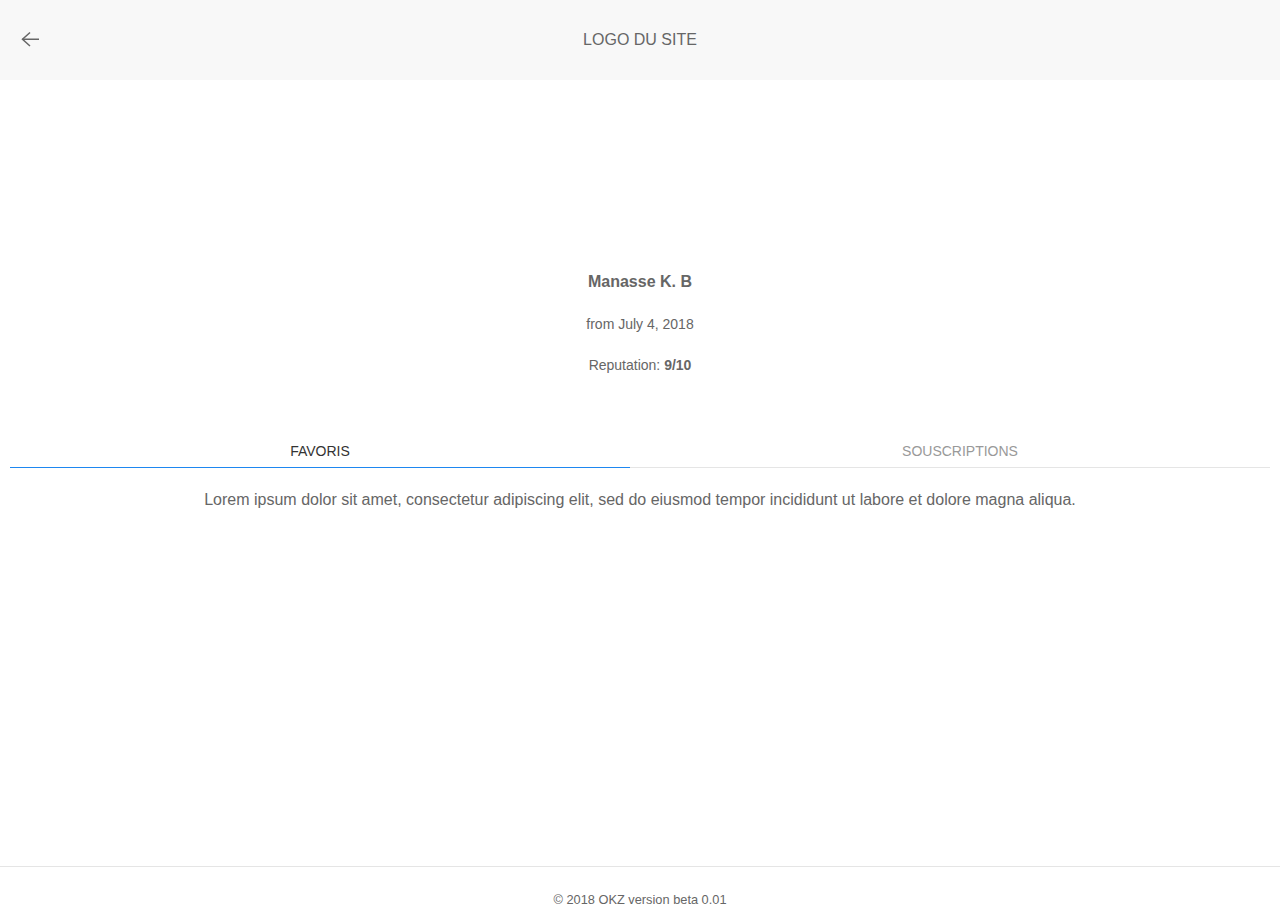
<file: favorites.html>
<!DOCTYPE html>
<html lang="fr">
    <head>
        <title>Title</title>
        <meta charset="utf-8">
        <meta name="viewport" content="width=device-width, initial-scale=1">
        <link rel="stylesheet" href="css/uikit.min.css" />
        <link rel="stylesheet" href="css/index.css">
        <script src="js/uikit.min.js"></script>
        <script src="js/uikit-icons.min.js"></script>
    </head>
    <body>
        <header style="margin-bottom: 10px">
                <div uk-sticky="sel-target: .uk-navbar-container; cls-active: uk-navbar-sticky; show-on-up: true;">
                <nav class="uk-navbar uk-navbar-container">
                    <div class="uk-navbar-left">
                        <a class="uk-navbar-toggle" href="/okz_UI/">
                            <span uk-icon="icon: arrow-left; ratio: 1.5"></span>
                        </a>
                    </div>
                <div class="uk-navbar-center">
                    LOGO DU SITE
                </div>
                <div class="uk-navbar-right" style="height: 65px;">
                    <a uk-toggle="target: #offcanvas-flip" class="uk-navbar-toggle">
                        <span class="uk-icon uk-icon-image" style="background-image: url(https://goo.gl/qF6Lry); width: 30px; height: 30px;"></span>
                    </a>
                </div>
            </nav>
        </div>
        <!-- canvas content -->
        <div class="uk-offcanvas-content">
            <!-- right side -->
        <div id="offcanvas-flip" uk-offcanvas="flip: true; overlay: true">
            <div class="uk-offcanvas-bar">
                <ul class="uk-nav uk-nav-default">
                    <li class="uk-nav-header">USER NAME</li>
                    <li><a href="#"><span class="uk-margin-small-right" uk-icon="icon: table"></span>Profil</a></li>
                    <li><a href="#"><span class="uk-margin-small-right" uk-icon="icon: heart"></span>Favoris</a></li>
                    <li><a href="#"><span class="uk-margin-small-right" uk-icon="icon: comment"></span>Messages</a></li>
                    <li><a href="#"><span class="uk-margin-small-right" uk-icon="icon: settings"></span>Modifications</a></li>
                    <li class="uk-nav-divider"></li>
                    <li><a href="#"><span class="uk-margin-small-right" uk-icon="icon:  sign-out"></span>Deconnecter</a></li>
                </ul>
            </div>
        </div>
        </div>
        </header>
        <main>
            <div class="uk-margin" uk-grid>
                <div class="uk-text-center uk-margin-auto">
                    <div class="dashboard-profil" >
                        <img data-src="https://goo.gl/2DXsM5" alt="" uk-img>
                        <p class="uk-text-bold">Manasse K. B</p>
                        <p class="uk-text-small">from July 4, 2018</p>
                        <p class="uk-text-small">Reputation: <strong>9/10</strong></p>
                    </div>
                </div>
                <dir class="uk-width-1-1 uk-text-center uk-margin-auto">
                    <div class="user-ads">
                        <ul uk-tab uk-switcher="animation: uk-animation-fade" uk-grid>
                            <li class="uk-width-1-2"><a href="#">Favoris</a></li>
                            <li class="uk-width-1-2"><a href="#">Souscriptions</a></li>
                        </ul>
                        
                        <ul class="uk-switcher uk-margin">
                            <li>Lorem ipsum dolor sit amet, consectetur adipiscing elit, sed do eiusmod tempor incididunt ut labore et dolore magna aliqua.</li>
                            <li>Ut enim ad minim veniam, quis nostrud exercitation ullamco laboris nisi ut aliquip ex ea commodo consequat.</li>
                        </ul>
                    </div>
                </dir>
            </div>
        </main>
        <footer>
            <hr>
            <div class="uk-text-center">
                <small >
                    © 2018 OKZ version beta 0.01
                </small>
            </div>
        </footer>
    </body>
</html>
</file>
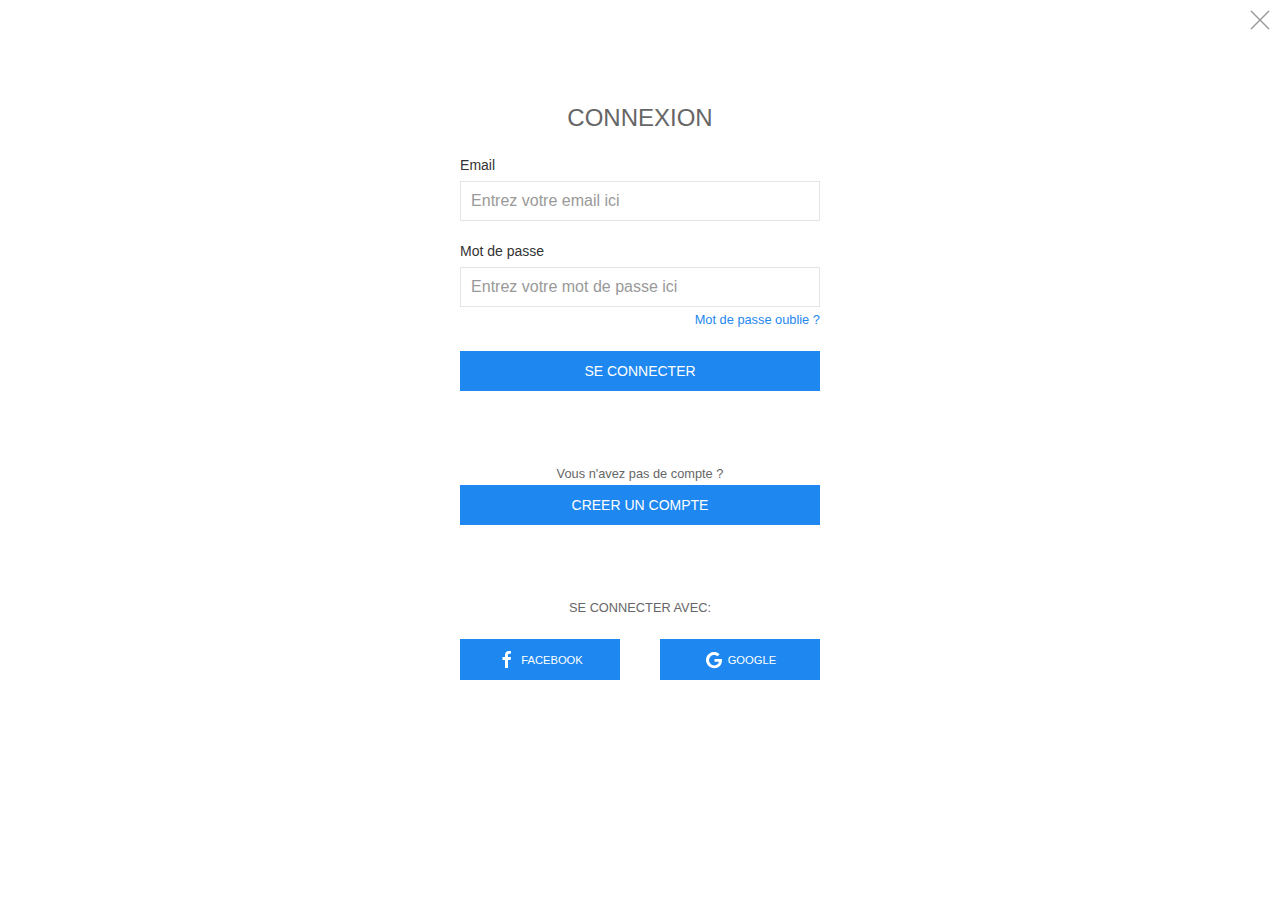
<file: login.html>
<!DOCTYPE html>
<html lang="fr">
    <head>
        <title>Title</title>
        <meta charset="utf-8">
        <meta name="viewport" content="width=device-width, initial-scale=1">
        <link rel="stylesheet" href="css/uikit.min.css" />
        <script src="js/uikit.min.js"></script>
        <script src="js/uikit-icons.min.js"></script>
    </head>
    <body>
        <div id="login" class="uk-animation-slide-bottom-small">
            <div class="uk-text-right">
                    <a class="uk-close-large uk-margin-small-top uk-margin-small-right" href="/okz_UI/" uk-close></a>
            </div>
            <div id="login" class="uk-margin-large-top">
                <div class="uk-child-width-auto" uk-grid>
                    <div class="uk-width-1-1 uk-width-1-2@s uk-width-1-3@m uk-margin-auto">
                        <div class="uk-form-stacked uk-margin uk-margin-left uk-margin-right">
                            <form class="uk-form-stacked">
                                <legend class="uk-legend uk-text-center">CONNEXION</legend>
                                <div class="uk-margin">
                                    <label class="uk-form-label" for="login-email">Email</label>
                                    <div class="uk-form-controls">
                                        <input class="uk-input" id="login-email" type="email" placeholder="Entrez votre email ici">
                                    </div>
                                </div>
                                <div class="uk-margin">
                                    <label class="uk-form-label" for="login-password">Mot de passe</label>
                                    <div class="uk-form-controls">
                                        <input class="uk-input" id="login-password" type="password" placeholder="Entrez votre mot de passe ici">
                                    </div>
                                    <div class="uk-text-right">
                                        <a onclick="displayRecovery()"><small>Mot de passe oublie ?</small></a>
                                    </div>
                                </div>
                                <div>
                                    <button class="uk-button uk-button-primary uk-width-1-1">SE CONNECTER</button>
                                </div>
                            </form>
                            <div>
                                <div class="uk-margin">
                                    <div class="uk-margin-large-top uk-text-center">
                                        <small>Vous n'avez pas de compte ?</small>
                                    </div>
                                    <a onclick="displayRegister()" class="uk-button uk-button-primary uk-width-1-1">
                                        CREER UN COMPTE
                                    </a>
                                </div>
                                <div class="uk-margin-large-top uk-text-center">
                                    <small>SE CONNECTER AVEC:</small>
                                </div>
                                <div class="uk-margin uk-grid-expand" uk-grid>
                                    <div class="uk-width-1-2">
                                        <button class="uk-button uk-button-primary uk-width-1-1">
                                                <span uk-icon="facebook"></span>
                                                <small>FACEBOOK</small
                                        </button>
                                    </div>
                                    <div class="uk-width-1-2">
                                        <button class="uk-button uk-button-primary uk-width-1-1">
                                                <span uk-icon="google"></span>
                                                <small>GOOGLE</small>
                                            </button>
                                    </div>
                                </div>
                            </div>
                        </div>
                    </div>
                </div>
            </div>            
        </div>
        <div id="recovery" style="display:none" class="uk-animation-slide-bottom-small">
            <div class="uk-text-right">
                    <a class="uk-close-large uk-margin-small-top uk-margin-small-right" onclick="closeRecovery()" uk-close></a>
            </div>
            <div id="login" class="uk-margin-xlarge-top">
                <div class="uk-child-width-auto" uk-grid>
                    <div class="uk-width-1-1 uk-width-1-2@s uk-width-1-3@m uk-margin-auto">
                        <div class="uk-form-stacked uk-margin uk-margin-left uk-margin-right">
                            <form class="uk-form-stacked">
                                <legend class="uk-legend uk-text-center">RECUPERATION DU MOT DE PASSE</legend>
                                <div class="uk-margin">
                                    <label class="uk-form-label" for="login-email">Adresse email</label>
                                    <div class="uk-form-controls">
                                        <input class="uk-input" id="login-email" type="email" placeholder="Entrez votre email ici">
                                    </div>
                                </div>
                                <div>
                                    <button class="uk-button uk-button-primary uk-width-1-1"><small>Recuperer le mot de passe</small></button>
                                </div>
                            </form>
                        </div>
                    </div>
                </div>
            </div>
        </div>
        <div id="register" style="display:none" class="uk-animation-slide-bottom-small">
            <div class="uk-text-right">
                <a class="uk-close-large uk-margin-small-top uk-margin-small-right" onclick="closeRegister()" uk-close></a>
            </div>
            <div id="login" class="uk-margin-xlarge-top">
                <div class="uk-child-width-auto" uk-grid>
                    <div class="uk-width-1-1 uk-width-1-2@s uk-width-1-3@m uk-margin-auto">
                        <div class="uk-form-stacked uk-margin uk-margin-left uk-margin-right">
                            <form class="uk-form-stacked">
                                <legend class="uk-legend uk-text-center">CREER UN COMPTE</legend>
                                <div class="uk-margin">
                                    <label class="uk-form-label" for="login-email">Nom d'utilisateur</label>
                                    <div class="uk-form-controls">
                                        <input class="uk-input" id="login-email" type="email" placeholder="Entrez votre Nom d'utilisateur ici">
                                    </div>
                                </div>
                                <div class="uk-margin">
                                    <label class="uk-form-label" for="login-email">Email</label>
                                    <div class="uk-form-controls">
                                        <input class="uk-input" id="login-email" type="email" placeholder="Entrez votre email ici">
                                    </div>
                                </div>
                                <div class="uk-margin">
                                    <label class="uk-form-label" for="login-password">Mot de passe</label>
                                    <div class="uk-form-controls">
                                        <input class="uk-input" id="login-password" type="password" placeholder="Entrez votre mot de passe ici">
                                    </div>
                                </div>
                                <div class="uk-margin">
                                    <label class="uk-form-label" for="login-password">Repetez le mot de passe</label>
                                    <div class="uk-form-controls">
                                        <input class="uk-input" id="login-password" type="password" placeholder="Repetez le mot de passe ici">
                                    </div>
                                </div>
                                <div class="uk-margin uk-grid-small uk-child-width-expand uk-grid uk-text-center">
                                    <label>
                                        <input class="uk-checkbox" type="checkbox" required> <small>J'accepte les regles et les conditions d'utilisations du site</small>
                                    </label>
                                </div>
                                <div class="uk-margin">
                                    <button class="uk-button uk-button-primary uk-width-1-1">CREER UN COMPTE</button>
                                </div>
                            </form>
                        </div>
                    </div>
                </div>
            </div>
        </div>
        <script>
            let login = document.getElementById("login")
            let recovery = document.getElementById("recovery")
            let register = document.getElementById("register")

            function displayRecovery() {
                login.style.display = 'none'
                recovery.style.display = 'block'
            }
            function displayRegister() {
                login.style.display = 'none'
                register.style.display = 'block'
            }
            function closeRecovery() {
                recovery.style.display = 'none'
                login.style.display = 'block'
            }
            function closeRegister () {
                register.style.display = 'none'
                login.style.display = 'block'
            }
        </script>
    </body>
</html>
</file>
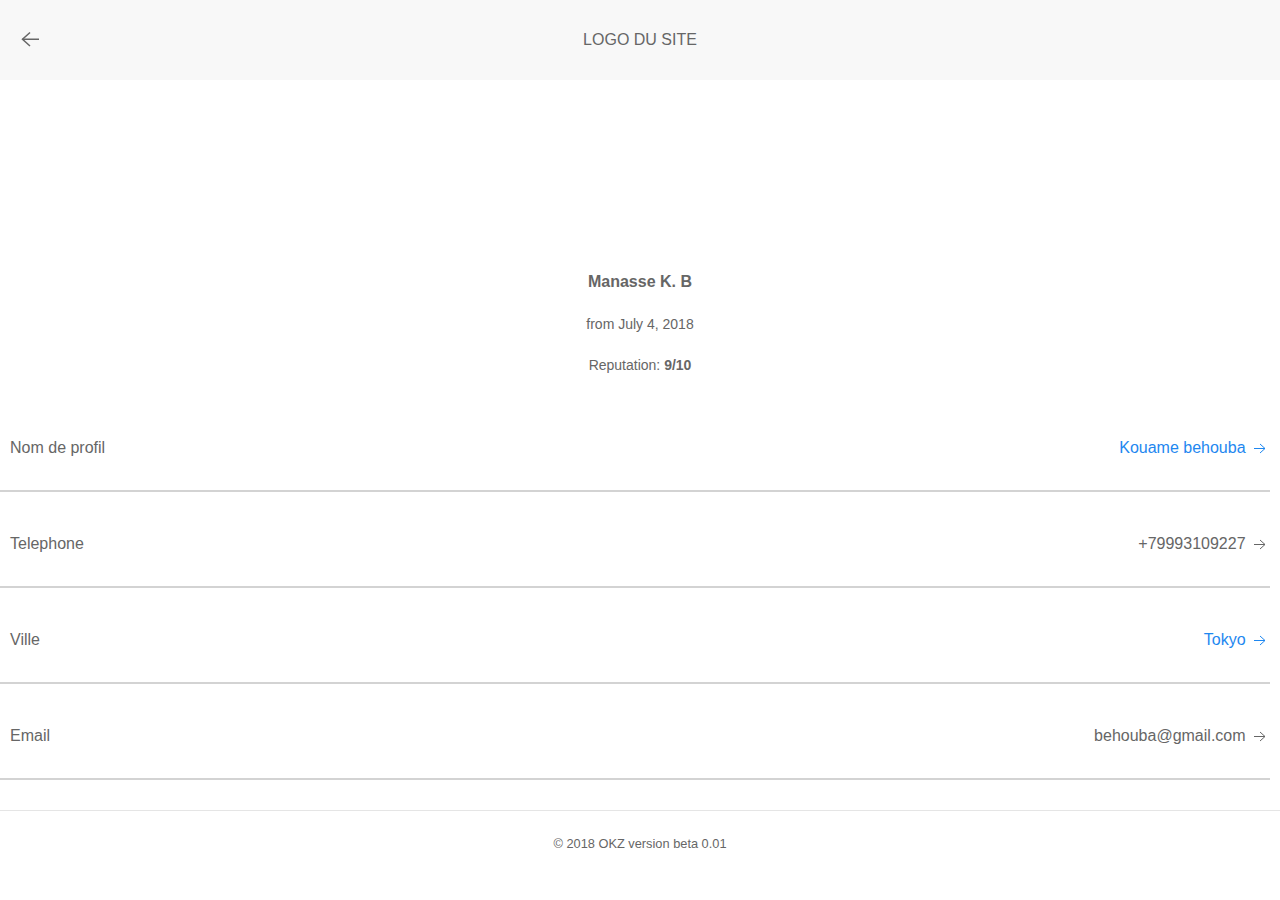
<file: profil-setting.html>
<!DOCTYPE html>
<html lang="fr">
    <head>
        <title>Title</title>
        <meta charset="utf-8">
        <meta name="viewport" content="width=device-width, initial-scale=1">
        <link rel="stylesheet" href="css/uikit.min.css" />
        <link rel="stylesheet" href="css/index.css">
        <script src="js/uikit.min.js"></script>
        <script src="js/uikit-icons.min.js"></script>
    </head>
    <body>
        <header style="margin-bottom: 10px">
                <div uk-sticky="sel-target: .uk-navbar-container; cls-active: uk-navbar-sticky; show-on-up: true;">
                <nav class="uk-navbar uk-navbar-container">
                    <div class="uk-navbar-left">
                        <a class="uk-navbar-toggle" onclick="backToMainSetting()">
                            <span uk-icon="icon: arrow-left; ratio: 1.5"></span>
                        </a>
                    </div>
                <div class="uk-navbar-center">
                    LOGO DU SITE
                </div>
                <div class="uk-navbar-right" style="height: 65px;">
                    <a uk-toggle="target: #offcanvas-flip" class="uk-navbar-toggle">
                        <span class="uk-icon uk-icon-image" style="background-image: url(https://goo.gl/qF6Lry); width: 30px; height: 30px;"></span>
                    </a>
                </div>
            </nav>
        </div>
        <!-- canvas content -->
        <div class="uk-offcanvas-content">
            <!-- right side -->
        <div id="offcanvas-flip" uk-offcanvas="flip: true; overlay: true">
            <div class="uk-offcanvas-bar">
                <ul class="uk-nav uk-nav-default">
                    <li class="uk-nav-header">USER NAME</li>
                    <li><a href="#"><span class="uk-margin-small-right" uk-icon="icon: table"></span>Profil</a></li>
                    <li><a href="#"><span class="uk-margin-small-right" uk-icon="icon: heart"></span>Favoris</a></li>
                    <li><a href="#"><span class="uk-margin-small-right" uk-icon="icon: comment"></span>Messages</a></li>
                    <li><a href="#"><span class="uk-margin-small-right" uk-icon="icon: settings"></span>Modifications</a></li>
                    <li class="uk-nav-divider"></li>
                    <li><a href="#"><span class="uk-margin-small-right" uk-icon="icon:  sign-out"></span>Deconnecter</a></li>
                </ul>
            </div>
        </div>
        </div>
        </header>
        <main>
            <div id="main-setting" class="uk-margin" uk-grid>
                <div class="uk-text-center uk-margin-auto">
                    <div class="dashboard-profil" >
                        <img data-src="https://goo.gl/2DXsM5" alt="" uk-img>
                        <p class="uk-text-bold">Manasse K. B</p>
                        <p class="uk-text-small">from July 4, 2018</p>
                        <p class="uk-text-small">Reputation: <strong>9/10</strong></p>
                    </div>
                </div>
                <div class="uk-width-1-1 uk-text-center uk-margin-auto">
                    <div class="user-data" uk-grid>
                        <div class="user-name uk-width-1-1">
                            <p class="uk-align-left">Nom de profil</p>
                            <a class="uk-align-right" onclick="displaySetUserName()">Kouame behouba <span uk-icon="icon: arrow-right"></span></a>
                        </div>
                        <div class="user-tel uk-width-1-1">
                            <p class="uk-align-left">Telephone</p>
                            <p class="uk-align-right" href="">+79993109227 <span uk-icon="icon: arrow-right"></span></p>
                        </div>
                        <div class="user-city uk-width-1-1">
                            <p class="uk-align-left">Ville</p>
                            <a class="uk-align-right" onclick="displaySetCity()">Tokyo <span uk-icon="icon: arrow-right"></span></a>
                        </div>
                        <div class="user-email uk-width-1-1">
                            <p class="uk-align-left">Email</p>
                            <p class="uk-align-right" href="">behouba@gmail.com <span uk-icon="icon: arrow-right"></span></p>
                        </div>
                    </div>
                </div>
            </div>
            <div uk-grid id="set-username" style="display: none">
                <div class="uk-text-center uk-margin-auto">
                    <div class="dashboard-profil" >
                        <img data-src="https://goo.gl/2DXsM5" alt="" uk-img>
                    </div>
                </div>
                <div class="uk-width-1-1 uk-text-center uk-margin-auto uk-margin">
                    <div class="uk-margin">
                        <input class="uk-input" type="text" placeholder="Nouveau nom d'utilisateur">
                    </div>
                </div>
                <div class="uk-width-1-1 uk-margin-auto" uk-grid>
                    <button class="uk-width-1-2 uk-button uk-button-danger">ANNULER</button>
                    <button class="uk-width-1-2 uk-button uk-button-primary">VALIDER</button>
                </div>
            </div>
            <div uk-grid id="set-city" style="display: none">
                <div class="uk-width-1-1 uk-text-center uk-margin-auto uk-margin">
                    <div class="uk-margin">
                        <input class="uk-input" type="text" placeholder="ville">
                    </div>
                </div>
                <div class="uk-width-1-1 uk-margin-auto" uk-grid>
                    <button class="uk-width-1-2 uk-button uk-button-danger">ANNULER</button>
                    <button class="uk-width-1-2 uk-button uk-button-primary">VALIDER</button>
                </div>
            </div>
        </main>
        <footer>
            <hr>
            <div class="uk-text-center">
                <small >
                    © 2018 OKZ version beta 0.01
                </small>
            </div>
        </footer>
        <script>
            let setUserName = document.getElementById("set-username")
            let setCity = document.getElementById("set-city")
            let main = document.getElementById("main-setting")
            let step = 0

            function displaySetUserName() {
                step = 1
                main.style.display = 'none'
                setUserName.style.display = 'block'
            }
            function displaySetCity() {
                step = 1
                main.style.display = 'none'
                setCity.style.display = 'block'
            }
            function backToMainSetting() {
                if (step === 1) {
                    step = 0
                    setUserName.style.display = 'none'
                    setCity.style.display = 'none'
                    main.style.display = 'block'
                    return
                }
                window.location.href = '/okz_UI/'
                
            }
        </script>
    </body>
</html>
</file>
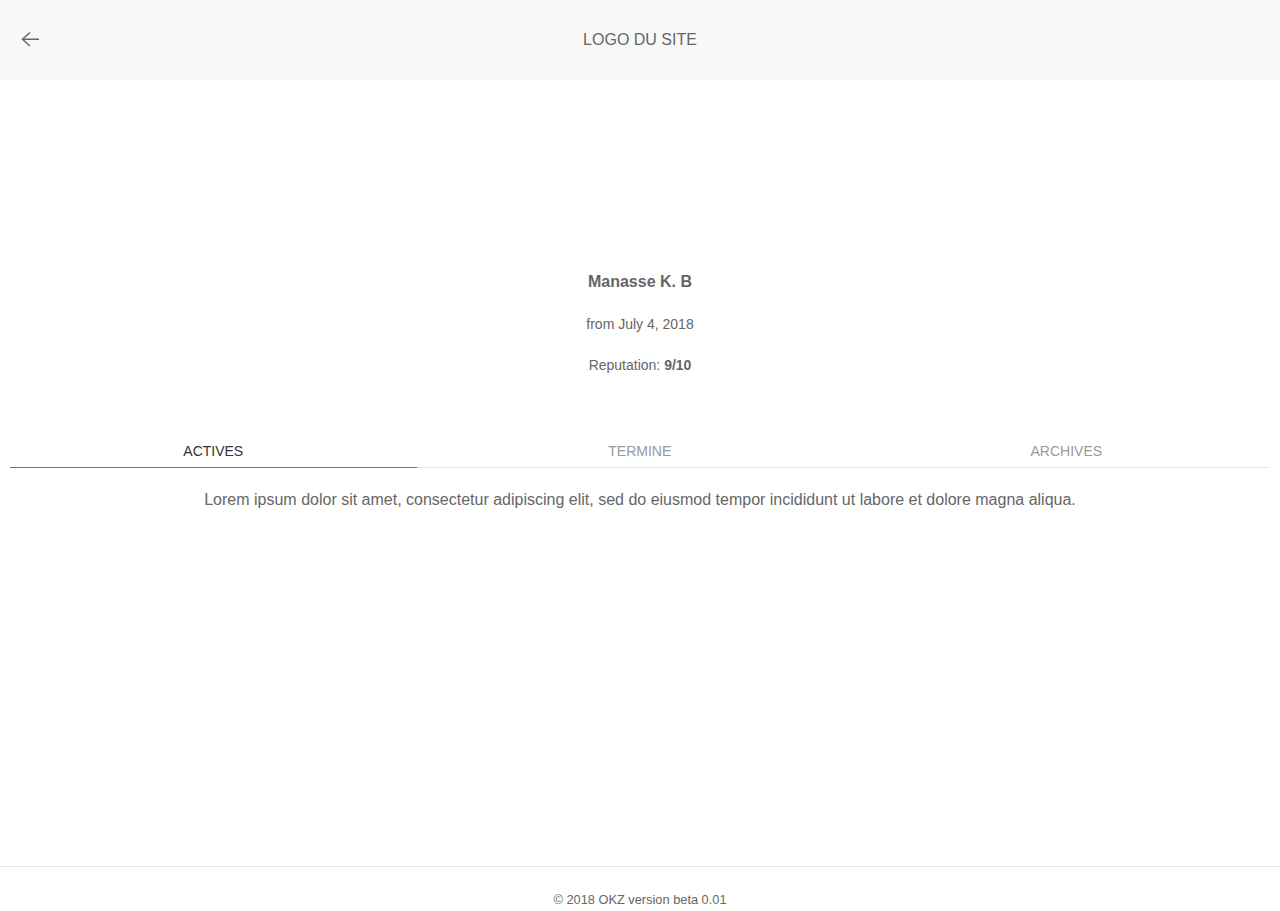
<file: profile.html>
<!DOCTYPE html>
<html lang="fr">
    <head>
        <title>Title</title>
        <meta charset="utf-8">
        <meta name="viewport" content="width=device-width, initial-scale=1">
        <link rel="stylesheet" href="css/uikit.min.css" />
        <link rel="stylesheet" href="css/index.css">
        <script src="js/uikit.min.js"></script>
        <script src="js/uikit-icons.min.js"></script>
    </head>
    <body>
        <header style="margin-bottom: 10px">
                <div uk-sticky="sel-target: .uk-navbar-container; cls-active: uk-navbar-sticky; show-on-up: true;">
                <nav class="uk-navbar uk-navbar-container">
                    <div class="uk-navbar-left">
                        <a class="uk-navbar-toggle" href="/okz_UI/">
                            <span uk-icon="icon: arrow-left; ratio: 1.5"></span>
                        </a>
                    </div>
                <div class="uk-navbar-center">
                    LOGO DU SITE
                </div>
                <div class="uk-navbar-right" style="height: 65px;">
                    <a uk-toggle="target: #offcanvas-flip" class="uk-navbar-toggle">
                        <span class="uk-icon uk-icon-image" style="background-image: url(https://goo.gl/qF6Lry); width: 30px; height: 30px;"></span>
                    </a>
                </div>
            </nav>
        </div>
        <!-- canvas content -->
        <div class="uk-offcanvas-content">
            <!-- right side -->
        <div id="offcanvas-flip" uk-offcanvas="flip: true; overlay: true">
            <div class="uk-offcanvas-bar">
                <ul class="uk-nav uk-nav-default">
                    <li class="uk-nav-header">USER NAME</li>
                    <li><a href="#"><span class="uk-margin-small-right" uk-icon="icon: table"></span>Profil</a></li>
                    <li><a href="#"><span class="uk-margin-small-right" uk-icon="icon: heart"></span>Favoris</a></li>
                    <li><a href="#"><span class="uk-margin-small-right" uk-icon="icon: comment"></span>Messages</a></li>
                    <li><a href="#"><span class="uk-margin-small-right" uk-icon="icon: settings"></span>Modifications</a></li>
                    <li class="uk-nav-divider"></li>
                    <li><a href="#"><span class="uk-margin-small-right" uk-icon="icon:  sign-out"></span>Deconnecter</a></li>
                </ul>
            </div>
        </div>
        </div>
        </header>
        <main>
            <div class="uk-margin" uk-grid>
                <div class="uk-text-center uk-margin-auto">
                    <div class="dashboard-profil" >
                        <img data-src="https://goo.gl/2DXsM5" alt="" uk-img>
                        <p class="uk-text-bold">Manasse K. B</p>
                        <p class="uk-text-small">from July 4, 2018</p>
                        <p class="uk-text-small">Reputation: <strong>9/10</strong></p>
                    </div>
                </div>
                <dir class="uk-width-1-1 uk-text-center uk-margin-auto">
                    <div class="user-ads">
                        <ul uk-tab uk-switcher="animation: uk-animation-fade" uk-grid>
                            <li class="uk-width-1-3"><a href="#">Actives</a></li>
                            <li class="uk-width-1-3"><a href="#">Termine</a></li>
                            <li class="uk-width-1-3"><a href="#">Archives</a></li>
                        </ul>
                        
                        <ul class="uk-switcher uk-margin">
                            <li>Lorem ipsum dolor sit amet, consectetur adipiscing elit, sed do eiusmod tempor incididunt ut labore et dolore magna aliqua.</li>
                            <li>Ut enim ad minim veniam, quis nostrud exercitation ullamco laboris nisi ut aliquip ex ea commodo consequat.</li>
                            <li>Duis aute irure dolor in reprehenderit in voluptate velit esse cillum dolore eu fugiat nulla pariatur, sed do eiusmod.</li>
                        </ul>
                    </div>
                </dir>
            </div>
        </main>
        <footer>
            <hr>
            <div class="uk-text-center">
                <small >
                    © 2018 OKZ version beta 0.01
                </small>
            </div>
        </footer>
    </body>
</html>
</file>
<file: css/index.css>
.sticky {
    position: -webkit-sticky; /* Safari */
    position: sticky;
    bottom: 10px;
    z-index: 2;
    text-align: center;
}

.loadMore {
    z-index: 5;
}
.hideSticky {
    display: none;
}
.card-img {
    height: 90px;
    object-fit: cover;
}
.ads-listing a{
    text-decoration: none;
}
.preview-img{
    width:100%;
    height:100px;
    object-fit: cover;
}

.dashboard-profil img{
    width: 150px;
    height:150px;
    object-fit: cover;
    border: 2px lightblue solid;
    border-radius: 50%;
}
.user-ads {
    min-height: 400px;
}
main {
    min-height: 500px;
    padding: 10px;
}
.write-msg-field {
    margin: 5px auto;
    padding: 10px;
}
.ad-card img {
    height: 250px;
    min-height: 250px;
    object-fit: cover;
}
.message-item {
    height: 100px;
    padding: 10px 10px;
}
.user-data div {
    border-bottom: 2px lightgray solid;;
}
.message-item img {
    max-width: 80px;
    max-height: 80px;
    width: 80px;
    height: 80px;
    object-fit: cover;
}
</file>
